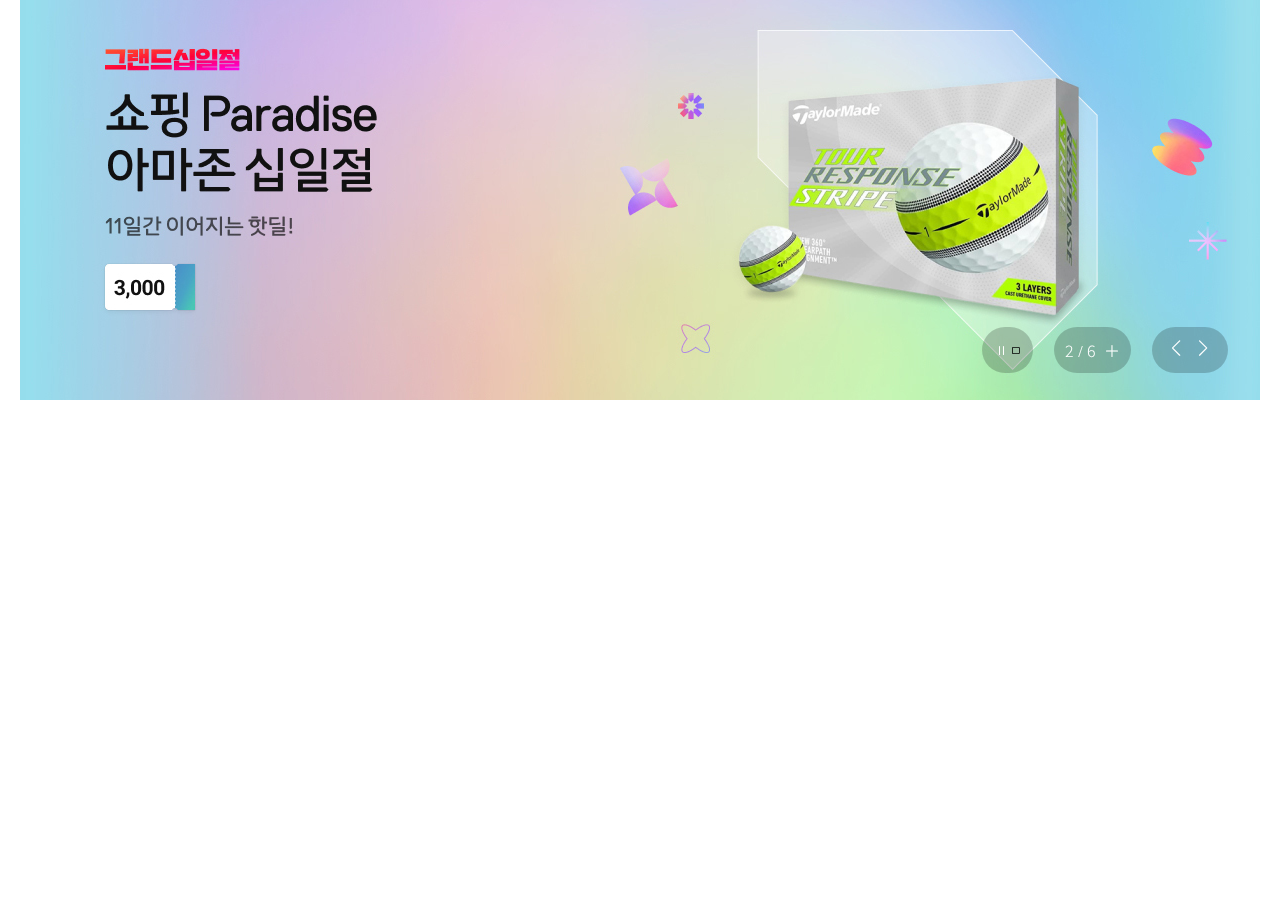
<file: index.html>
<!DOCTYPE html>
<html lang="en">
<!-- 태그구조를 빨리 짜기 위해서 구조체를 만들 줄 알아야 한다 (구조체 = 각 태그 HTML 구조를 짜면서
     클래스명을 써서 구조속성을 미리 부여하는 작업  ) -->

<head>
    <meta charset="UTF-8">
    <meta name="viewport" content="width=device-width, initial-scale=1.0">
    <title>고급스와이퍼 기술구현하기</title>

    <!-- 폰트/아이콘자리 -->
    <link rel="stylesheet" href="https://cdn.jsdelivr.net/npm/bootstrap-icons@1.11.1/font/bootstrap-icons.css">
    <link rel="preconnect" href="https://fonts.googleapis.com">
    <link rel="preconnect" href="https://fonts.gstatic.com" crossorigin>
    <link href="https://fonts.googleapis.com/css2?family=Noto+Sans+KR:wght@300;400;500&display=swap" rel="stylesheet">

    <link rel="stylesheet" href="https://cdn.jsdelivr.net/npm/swiper@11/swiper-bundle.min.css" />

    <script src="https://cdn.jsdelivr.net/npm/swiper@11/swiper-bundle.min.js"></script>

    <link rel="stylesheet" href="./css/index.css">

</head>

<body>

    <div id="shopBanner" data-ex="슬라이드가 돌아가면 나의 배경색을 수정해줘">
        <div class="swiper container rel">
            <div class="swiper-wrapper"> <!-- 여기 건들면 안돼. 커스터마이징 불가. 페이징 잘못 진행된다~ -->
                <div class="swiper-slide"><a href=""><img src="./img/dimsup.jpg" alt=""></a></div>
                <div class="swiper-slide"><a href=""><img src="./img/golfball.jpg" alt=""></a></div>
                <div class="swiper-slide"><a href=""><img src="./img/kanuCoffee.jpg" alt=""></a></div>
                <div class="swiper-slide"><a href=""><img src="./img/notebook.jpg" alt=""></a></div>
                <div class="swiper-slide"><a href=""><img src="./img/probiotics.jpg" alt=""></a></div>
                <div class="swiper-slide"><a href=""><img src="./img/refridge.jpg" alt=""></a></div>
            </div>
            <!-- .swiper 바깥으로 못나가~ -->
            <div id="slideBtns" class="btns abs d-flex right-0 bottom-0">
                <div class="btnbox toggle stop">
                    <button><i class="bi bi-pause"></i></button>
                </div>
                <!----------------------------------여기작업-------->
                <div class="btnbox d-flex">
                    <div class="swiper-pagination p-unset"></div>
                    <a href="" title="더보기"><i class="bi bi-plus-lg"></i></a>
                </div>

                <div class="btnbox d-flex">
                    <div class="swiper-button-prev p-unset"></div>
                    <div class="swiper-button-next p-unset"></div>
                </div>
            </div>
        </div>
    </div>

    <!-- 아래 실행식은 (2.) 바닐라JS 자리 cf (1.) jquery자리 무거운녀석 바로 위   -->

    <script>
        // const 하면 다른 실행식에 못 들어가서 var로 바꿔줬어요. 
        // const swiper = new Swiper('.swiper', {
        var swiper = new Swiper('.swiper', {


            loop: true,

            pagination: {
                el: '.swiper-pagination',
                type: "fraction",
            },

            navigation: {
                nextEl: '.swiper-button-next',
                prevEl: '.swiper-button-prev',
            },
            effect: "fade", //cube fade flip creatve slide coverflow
            autoplay: {
                delay: 1500,
                // disableOnInteraction: false,
            }

        });

        document.querySelector('.toggle')
    </script>

</body>

</html>
</file>
<file: css/index.css>
/* @import url('https://fonts.googleapis.com/css2?family=Noto+Sans+KR:wght@500&display=swap'); */



* {
    margin: 0;
    padding: 0;
    font-family: 'Noto Sans KR';
    font-weight: 300;

    /* line-height: 1; */
}

a {
    text-decoration: none;
}

.container {
    width: 1240px;
    margin: 0 auto;
}

.rel {
    position: relative;
}

.abs {
    position: absolute;
}

.p-unset {
    position: unset !important;
}

.d-flex {
    display: flex;
}

.right-0 {
    right: 0;
}

.bottom-0 {
    bottom: 0;
}

/* 
.btns * {
    font-size: 1rem !important;
} */


.btns {
    right: 0;
    bottom: 0;
    z-index: 100000;
    padding: 1rem;
    margin: 1rem;
    /* transform: translateY(15%); */
    transform: translate3d('30%', '15%', '0%');
    /* transform: translate3d(30%, 15%, 0%); */
}

.swiper-button-prev::after {
    color: white;
    font-size: 1rem;
    margin-top: 20px;

    /* 폰트패밀리는 스와이퍼가 아닌 부트스트랩 선적용하겠다 */
}

.swiper-button-next::after {
    color: white;
    font-size: 1rem;
    margin-top: 20px;

}

.btnbox {
    padding: 0.7rem;
    margin: 0 0 0 1.3rem;
    background-color: rgba(0, 0, 0, 0.2);
    /* border: 1px solid blue; */
    border-radius: 2rem;
    /* z-index: 100000; */
    /* width: 2rem; */
    /* height: 1rem; */



}

.swiper-pagination {
    content: \F64D;
    font-family: bootstrap-icons !important;
    color: rgb(255, 255, 255);


}

.btnbox a {
    color: white;
    padding-left: 0.5rem;
    font-size: 1rem;

}


/* 
.swiper-slide {
    
} */

button {
    background-color: transparent;
    border: 0;
    cursor: pointer;
}

.bi {
    color: white;
    font-size: 1rem;
}

/* 
#shopBanner .btns *,
#shopBanner .btns *:after {
    font-size: 1rem !important;
    line-height: 1;
} */

#swiper-button-prev {
    font-size: 5rem !important;
}

.toggle button::after {
    content: \F4C4;
    font-family: bootstrap-icons !important;
    /* font-size: 200px; */
}

.toggle.stop button::after {
    content: '\F593';
}
</file>
